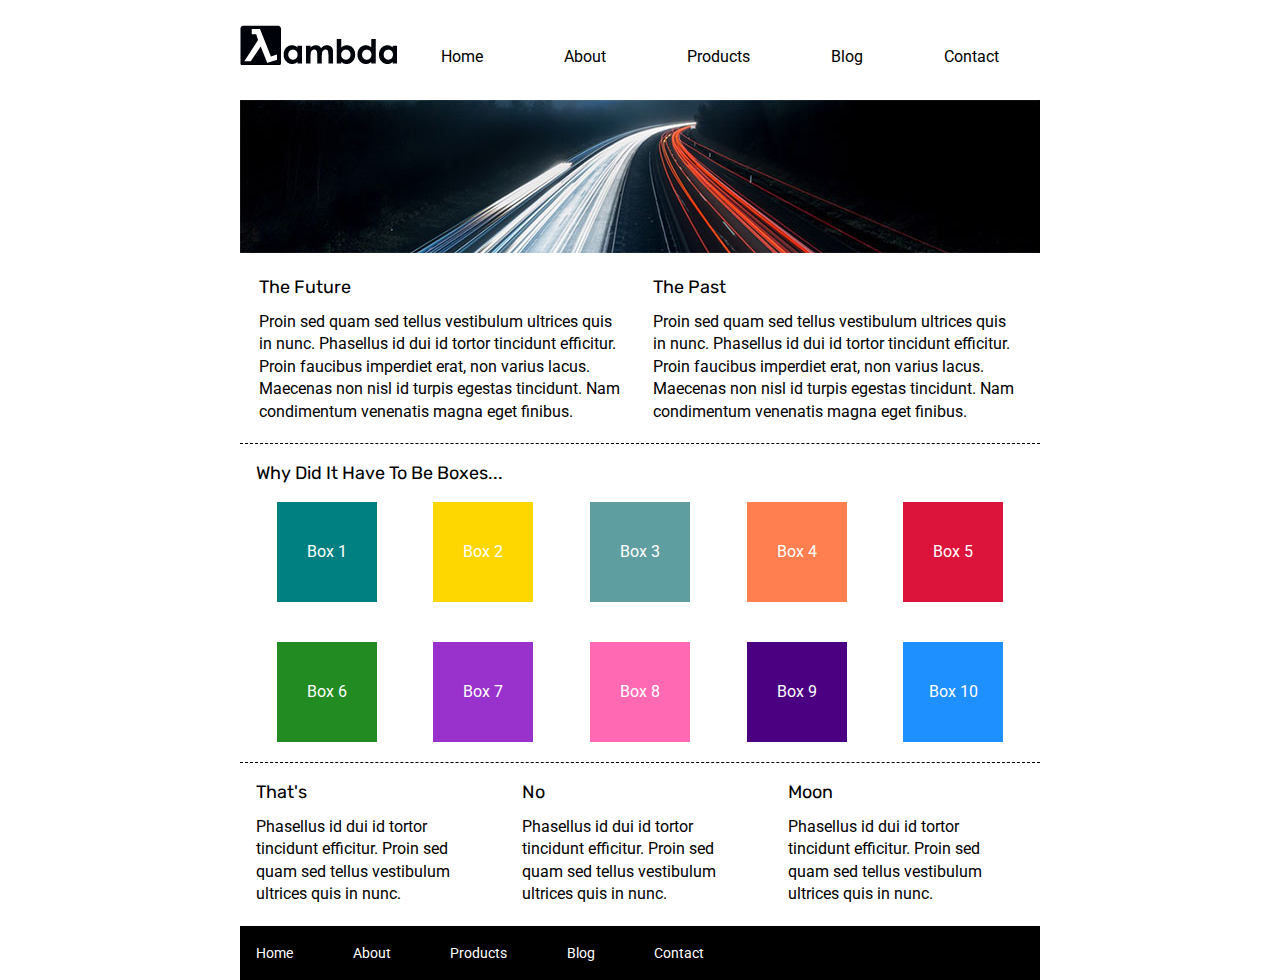
<file: index.html>
<!doctype html>

<html lang="en">
<head>
  <meta charset="utf-8">

  <title>Sprint Challenge - Home</title>

  <link href="https://fonts.googleapis.com/css?family=Roboto|Rubik" rel="stylesheet">
  <link rel="stylesheet" href="css/index.css">

</head>

<body>
    <div class="container">
        <header>
            <img src="img/lambda-black.png" alt="lambda-black">
            <nav>
                <a href="index.html">Home</a>
                <a href="about.html">About</a>
                <a href="#">Products</a>
                <a href="#">Blog</a>
                <a href="#">Contact</a>
            </nav>
            <img class="jumbo-img" src="img/jumbo.jpg" alt="the future">
        </header>
        

        <section class="top-content">
            <div class="text-container">
                <h2>The Future</h2>
                <p>Proin sed quam sed tellus vestibulum ultrices quis in nunc. Phasellus id dui id tortor tincidunt efficitur. Proin faucibus imperdiet erat, non varius lacus. Maecenas non nisl id turpis egestas tincidunt. Nam condimentum venenatis magna eget finibus.</p>
            </div>
            <div class="text-container">
                <h2>The Past</h2>
                <p>Proin sed quam sed tellus vestibulum ultrices quis in nunc. Phasellus id dui id tortor tincidunt efficitur. Proin faucibus imperdiet erat, non varius lacus. Maecenas non nisl id turpis egestas tincidunt. Nam condimentum venenatis magna eget finibus.</p>
            </div>
        </section>
        
        <section class="middle-content">
        
            <h2>Why Did It Have To Be Boxes...</h2>
            
            <div class="boxes">
                <div class="box one">Box 1</div>
                <div class="box two">Box 2</div>
                <div class="box three">Box 3</div>
                <div class="box four">Box 4</div>
                <div class="box five">Box 5</div>
                <div class="box six">Box 6</div>
                <div class="box seven">Box 7</div>
                <div class="box height">Box 8</div>
                <div class="box nine">Box 9</div>
                <div class="box ten">Box 10</div>
            </div>
        
        </section>

        <section class="bottom-content">

            <div class="text-container">
                <h2>That's</h2>
                <p>Phasellus id dui id tortor tincidunt efficitur. Proin sed quam sed tellus vestibulum ultrices quis in nunc.</p>
            </div>
            <div class="text-container">
                <h2>No</h2>
                <p>Phasellus id dui id tortor tincidunt efficitur. Proin sed quam sed tellus vestibulum ultrices quis in nunc.</p>
            </div>
            <div class="text-container">
                <h2>Moon</h2>
                <p>Phasellus id dui id tortor tincidunt efficitur. Proin sed quam sed tellus vestibulum ultrices quis in nunc.</p>
            </div>

        </section>
        
        <footer>
            <nav>
                <a href="index.html">Home</a>
                <a href="about.html">About</a>
                <a href="#">Products</a>
                <a href="#">Blog</a>
                <a href="#">Contact</a>
            </nav>
        </footer>
    </div><!-- container -->        
</body>
</html>
</file>
<file: css/index.css>
/* http://meyerweb.com/eric/tools/css/reset/ 
   v2.0 | 20110126
   License: none (public domain)
*/

html, body, div, span, applet, object, iframe,
h1, h2, h3, h4, h5, h6, p, blockquote, pre,
a, abbr, acronym, address, big, cite, code,
del, dfn, em, img, ins, kbd, q, s, samp,
small, strike, strong, sub, sup, tt, var,
b, u, i, center,
dl, dt, dd, ol, ul, li,
fieldset, form, label, legend,
table, caption, tbody, tfoot, thead, tr, th, td,
article, aside, canvas, details, embed, 
figure, figcaption, footer, header, hgroup, 
menu, nav, output, ruby, section, summary,
time, mark, audio, video {
	margin: 0;
	padding: 0;
	border: 0;
	font-size: 100%;
	font: inherit;
	vertical-align: baseline;
}
/* HTML5 display-role reset for older browsers */
article, aside, details, figcaption, figure, 
footer, header, hgroup, menu, nav, section {
	display: block;
}
body {
	line-height: 1;
}
ol, ul {
	list-style: none;
}
blockquote, q {
	quotes: none;
}
blockquote:before, blockquote:after,
q:before, q:after {
	content: '';
	content: none;
}
table {
	border-collapse: collapse;
	border-spacing: 0;
}

* {
    box-sizing: border-box;
}

html, body {
    height: 100%;
    font-family: 'Roboto', sans-serif;
}

h1, h2, h3, h4, h5 {
    font-size: 18px;
    margin-bottom: 15px;
    font-family: 'Rubik', sans-serif;
}

p {
    line-height: 1.4;
}

.container {
    width: 800px;
    margin: 0 auto;
}
header nav {
    width: 80%;
    display: flex;
    justify-content: space-around;
}
header nav a {
    text-decoration: none;
    color: black;
}
header {
    display: flex;
    flex-wrap: wrap;
    justify-content: space-between;
    align-items: flex-end;
    margin: 25px 0;
}
.jumbo-img {
    margin-top: 35px;
    width: 100%;
}
.top-content {
    display: flex;
    flex-wrap: wrap;
    justify-content: space-evenly;
    margin: 20px 0;
    border-bottom: 1px dashed black;
}
.about-top-content {
    padding: 0 18px 20px 18px;
    border-bottom: 1px dashed black; 
}
.top-content .text-container {
    width: 48%;
    padding: 0 1%;
    padding-bottom: 20px;  
}

.about-middle-content {
    display: flex;
    flex-wrap: wrap;
    justify-content: space-between;
}
.about-middle-content .box {
    height: 100%;
    width: 46%;
    margin: 25px 15px;
    border-bottom: 1px dashed black;
}
.box-img {
    width: 100%;
    margin-bottom: 5px;
}
button {
    margin: 15px 0;
    padding: 6px 15px;
    font-size: 12px;
    border-radius: 7px;
    border: 2px solid black;
}

.middle-content {
    margin-bottom: 20px;
    border-bottom: 1px dashed black;
}

.middle-content h2 {
    padding: 0 2%;
    margin-bottom: 0;
}

.middle-content .boxes {
    display: flex;
    flex-wrap: wrap;
    justify-content: space-evenly;
}

.middle-content .boxes .box {
    width: 12.5%;
    height: 100px;
    background: black;
    margin: 20px 2.5%;
    color: white;
    display: flex;
    align-items: center;
    justify-content: center;
}
.middle-content .boxes .one {
    background: teal;
}
.middle-content .boxes .two {
    background: gold;
}
.middle-content .boxes .three {
    background: cadetblue;
}
.middle-content .boxes .four {
    background: coral;
}
.middle-content .boxes .five {
    background: crimson;
}
.middle-content .boxes .six {
    background: forestgreen;
}
.middle-content .boxes .seven {
    background: darkorchid;
}
.middle-content .boxes .height {
    background: hotpink;
}
.middle-content .boxes .nine {
    background: indigo;
}
.middle-content .boxes .ten {
    background: dodgerblue;
}

.bottom-content {
    display: flex;
    margin: 0 2% 20px;
    justify-content: space-around;
}
.bottom-content .text-container {
    padding-right: 4%;
}
.bottom-content .text-container:last-child {
    padding-right: 0;
}

.about-bottom-content {
    margin: 20px 15px 35px 15px;
}
footer {
    width: 100%;
    background: black;
}

footer nav {
    width: 60%;
    display: flex;
    justify-content: space-between;
    align-items: center;
    padding: 20px 2%;
    font-size: 14px;
}

footer nav a {
    color: white;
    text-decoration: none;
}
</file>
